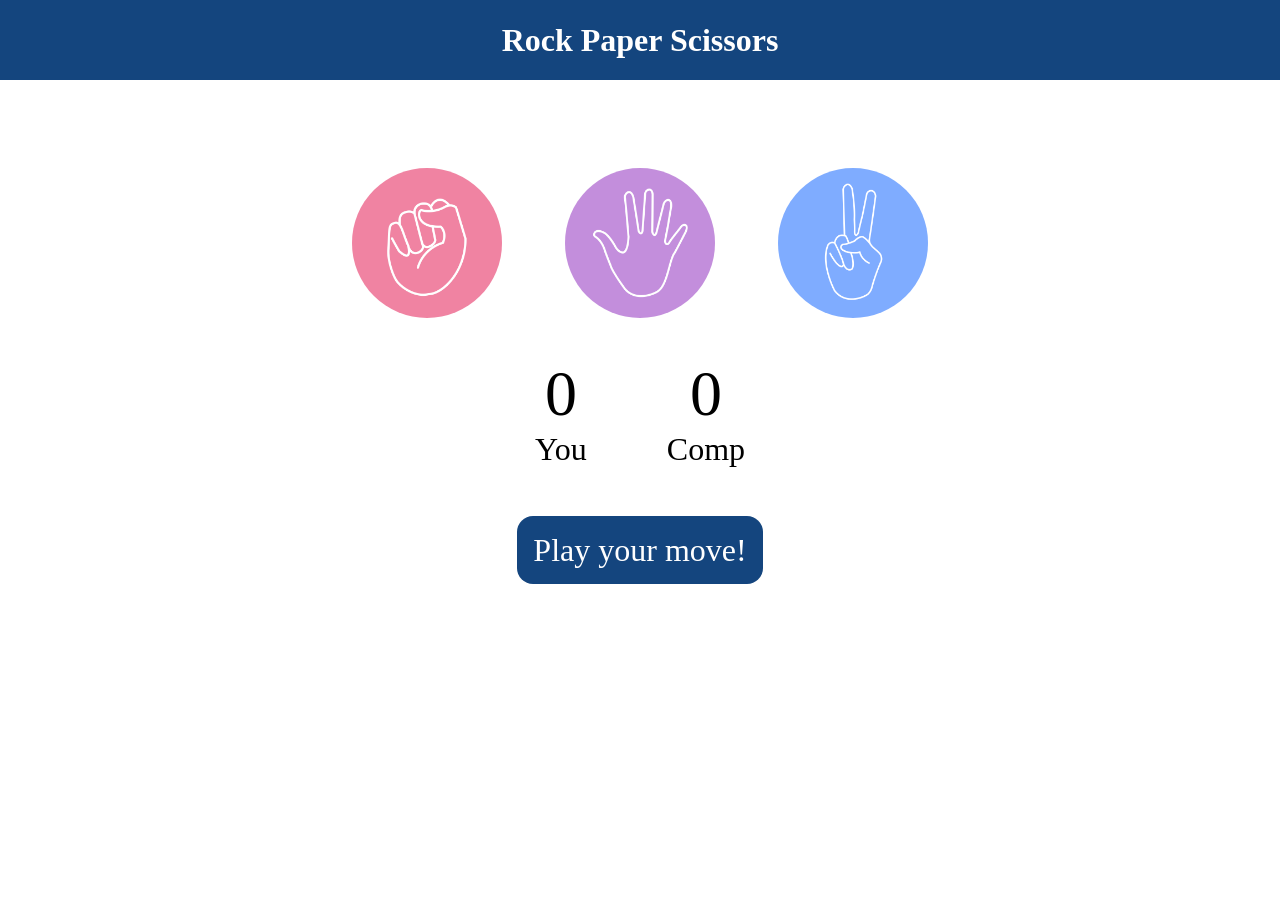
<file: RockPaperScissors/index.html>
<!DOCTYPE html>
<html lang="en">
  <head>
    <meta charset="UTF-8" />
    <meta name="viewport" content="width=device-width, initial-scale=1.0" />
    <title>Rock Paper Scissors Game</title>
    <link rel="stylesheet" href="style.css" />
  </head>
  <body>
    <h1>Rock Paper Scissors</h1>
    
    <div class="choices">
      <div class="choice" id="rock">
        <img src="./images/rock.png" />
      </div>
      <div class="choice" id="paper">
        <img src="./images/paper.png" />
      </div>
      <div class="choice" id="scissors">
        <img src="./images/scissors.png" />
      </div>
    </div>

    <div class="scoreBoard">
      <div class="score">
        <p id="userScore">0</p>
        <p>You</p>
      </div>
      <div class="score">
        <p id="computerScore">0</p>
        <p>Comp</p>
      </div>
    </div>

    <div class="msgContainer">
      <p id="msg">Play your move!</p>
    </div>
    
    <script src="script.js"></script>
  </body>
</html>
</file>
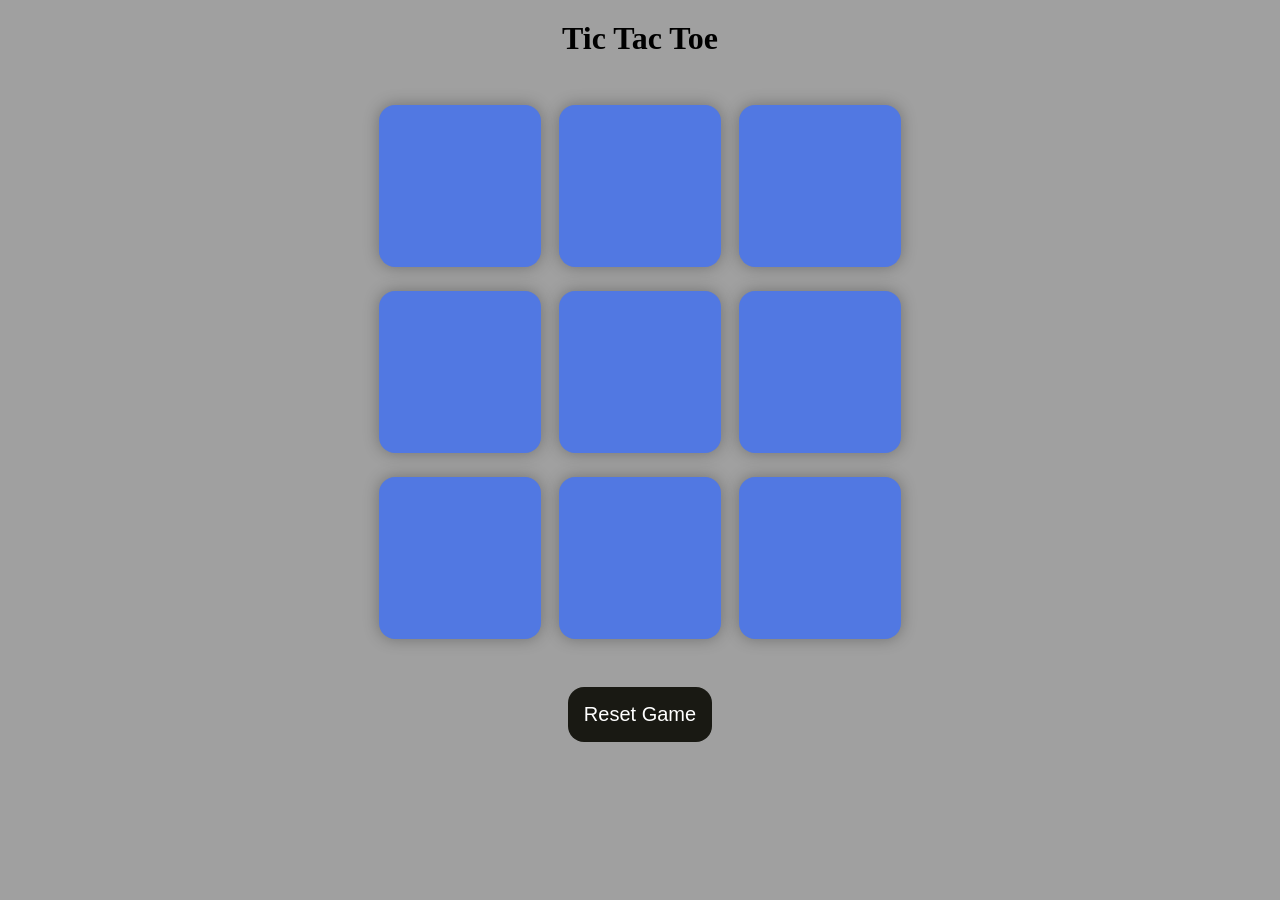
<file: TicTacToe/index.html>
<!DOCTYPE html>
<html lang="en">
  <head>
    <meta charset="UTF-8" />
    <meta name="viewport" content="width=device-width, initial-scale=1.0" />
    <title>Tic-Tac-Toe Game</title>
    <link rel="stylesheet" href="style.css" />
  </head>
  <body>
    <div class="msgContainer hide">
      <p id="msg">Winner</p>
      <button id="newButton">New Game</button>
    </div>

    <main>
      <h1>Tic Tac Toe</h1>
      <div class="container">
        <div class="game">
          <button class="box"></button>
          <button class="box"></button>
          <button class="box"></button>
          <button class="box"></button>
          <button class="box"></button>
          <button class="box"></button>
          <button class="box"></button>
          <button class="box"></button>
          <button class="box"></button>
        </div>
      </div>
      <button id="resetButton">Reset Game</button>
    </main>

    <script src="script.js"></script>
  </body>
</html>
</file>
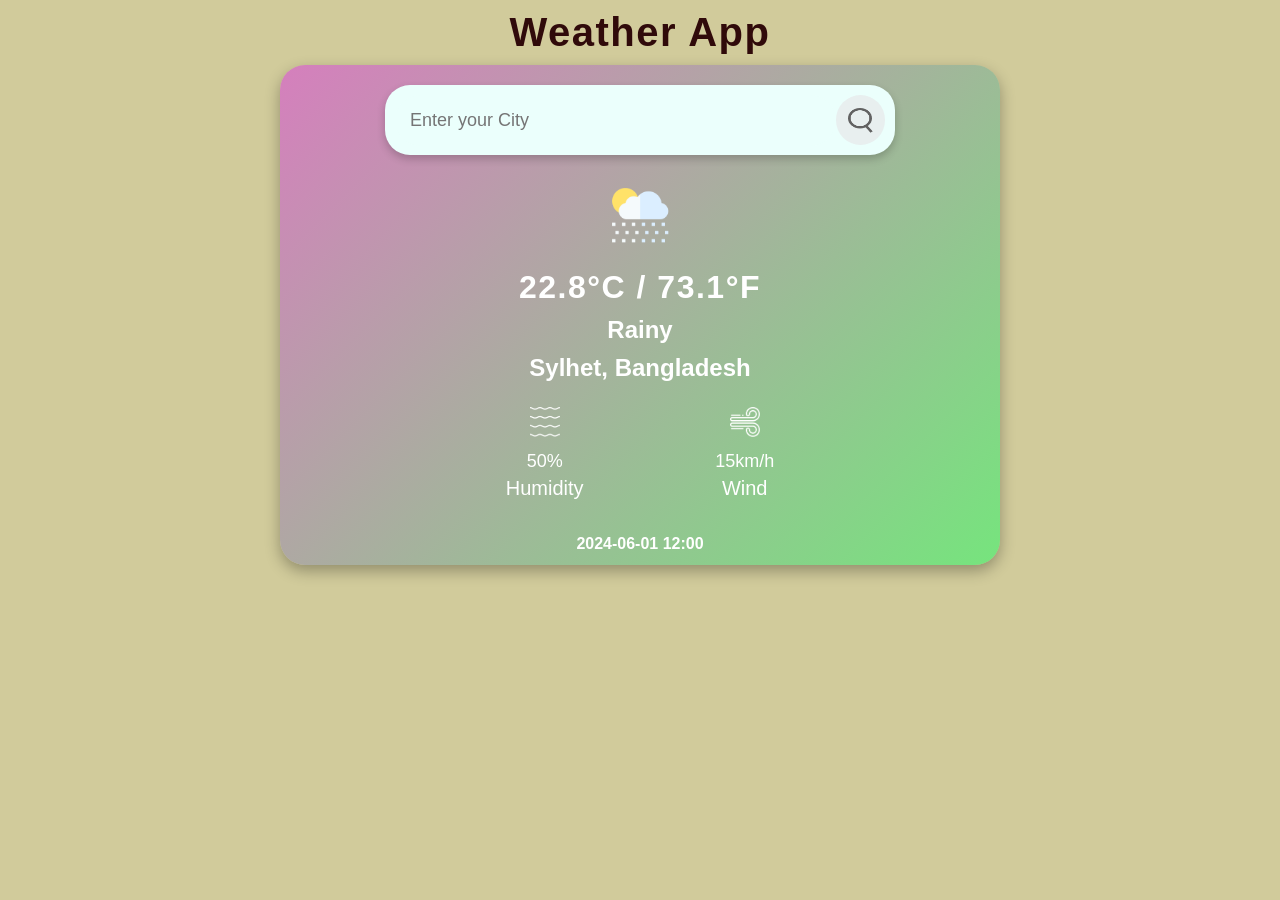
<file: weatherApp/index.html>
<!DOCTYPE html>
<html lang="en">
<head>
    <meta charset="UTF-8" />
    <meta name="viewport" content="width=device-width, initial-scale=1.0" />
    <title>weatherApp</title>
    <link rel="stylesheet" href="style.css">
    <!-- <link rel="shortcut icon" href="./Assets/naviIcon.png" type="image/x-icon"> -->
</head>
<body>
    <h1>Weather App</h1>
    <div class="container">
        <div class="search">
            <input type="text" id="cityInput" placeholder="Enter your City" spellcheck="false">
            <button id="searchButton">
                <img id="searchImage" src="./Assets/search.png" alt="search icon">
            </button>
        </div> 
        <div class="weather">
            <img src="./Assets/rain.png" class="weatherIcon" alt="weather icon">
            <h1 class="temp">22.8°C / 73.1°F</h1>
            <h2 class="weatherDescription">Rainy</h2>
            <h2 class="city">Sylhet, Bangladesh</h2>
            <div class="detail">
                <div class="col">
                    <img src="./Assets/humidity.png" alt="humidity icon">
                    <p class="humidity">50%</p>
                    <p>Humidity</p>
                </img> 
                </div>
                <div class="col">
                    <img src="./Assets/wind.png" alt="wind icon">
                    <p class="wind">15km/h</p>
                    <p>Wind</p>
                </div>
            </div>
            <h2 class="localTime">2024-06-01 12:00</h2>
        </div>
    </div>
    
    <script src="config.js"></script>
    <script src="script.js"></script>
</body>
</html>
</file>
<file: RockPaperScissors/style.css>
* {
  margin: 0;
  padding: 0;
  text-align: center;
}

h1 {
  background-color: #14457e;
  color: #fff;
  height: 5rem;
  line-height: 5rem;
}

.choice {
  height: 165px;
  width: 165px;
  border-radius: 50%;
  display: flex;
  justify-content: center;
  align-items: center;
}

.choice:hover {
  cursor: pointer;
  background-color: #14457e;
}

img {
  height: 150px;
  width: 150px;
  object-fit: cover;
  border-radius: 50%;
}

.choices {
  display: flex;
  justify-content: center;
  align-items: center;
  gap: 3rem;
  margin-top: 5rem;
}

.scoreBoard {
  display: flex;
  justify-content: center;
  align-items: center;
  font-size: 2rem;
  margin-top: 2rem;
  gap: 5rem;
}

#userScore, #computerScore {
  font-size: 4rem;
}

.msgContainer {
  margin-top: 4rem;
}

#msg {
  background-color: #14457e;
  color: #fff;
  font-size: 2rem;
  display: inline;
  padding: 1rem;
  border-radius: 1rem;
}
</file>
<file: TicTacToe/style.css>
* {
  margin: 0;
  padding: 0;
}

body {
  background-color: #a0a0a0;
  text-align: center;
}
h1 {
  margin-top: 20px;
}
.container {
  height: 70vh;
  display: flex;
  justify-content: center;
  align-items: center;
}
.game {
  height: 60vmin;
  width: 60vmin;
  display: flex;
  flex-wrap: wrap;
  justify-content: center;
  align-items: center;
  gap: 2vmin;
}
.box {
  height: 18vmin;
  width: 18vmin;
  border-radius: 1rem;
  border: none;
  box-shadow: 0 0 1rem rgba(0, 0, 0, 0.3);
  font-size: 8vmin;
  color: #b0413e;
  background-color: #5178e2;
}
#resetButton {
  padding: 1rem;
  font-size: 1.25rem;
  background-color: #191913;
  color: #fff;
  border-radius: 1rem;
  border: none;
}
#newButton {
  padding: 1rem;
  font-size: 1.25rem;
  background-color: #191913;
  color: #fff;
  border-radius: 1rem;
  border: none;
}
#msg {
  color: #ffffc7;
  font-size: 5vmin;
}
.msgContainer {
  height: 100vmin;
  display: flex;
  justify-content: center;
  align-items: center;
  flex-direction: column;
  gap: 4rem;
}
.hide {
  display: none;
}
</file>
<file: weatherApp/style.css>
body {
    margin: 0;
    padding: 0;
    background: #bab269aa;
    color: #300a0a;
    font-family: Arial, sans-serif;
}

h1 {
    text-align: center;
    margin-top: 10px;
    margin-bottom: 10px;
    font-size: 40px;
    letter-spacing: 1.5px;
}

.container {
    display: flex;
    /* justify-content: center; */
    align-items: center;
    flex-direction: column;
    height: 30rem;
    width: 80%;
    max-width: 700px;
    margin: auto;
    color: #fff;
    background: linear-gradient(135deg, #d57fbd, #5aec74c3);
    border-radius: 25px;
    padding: 10px;
    box-shadow: 0 6px 15px rgba(0, 0, 0, 0.3);
}
.search {
    width: 70%;
    background-color: #ebfffc;
    height: 40px;
    display: flex;
    justify-content: space-between;
    align-items: center;
    padding: 15px 10px;
    border-radius: 25px;
    margin-bottom: 10px;
    margin-top: 10px;
    box-shadow: 0 4px 8px rgba(0, 0, 0, 0.2);
}
.search input {
    background-color: #ebfffc;
    border: 0;
    outline: 0;
    width: 85%;
    padding: 15px;
    font-size: 18px;
    border-radius: 30px;
    transition: 0.3s;
}
.search input:focus {
    box-shadow: 0 0 8px rgba(0, 0, 0, 0.1);
}
.search button {
    display: flex;
    align-items: center;
    justify-content: center;
    background-color: #e8efef;
    border: none;
    border-radius: 50%;
    cursor: pointer;
    transition: 0.3s;
    height: 50px;
    width: 50px;
}
.search button:hover {
    background-color: #00d1b2;
}
#searchImage {
    width: 25px;
    height: 25px;
}
.weather {
    text-align: center;
    margin-top: 5px;
    height:30%;
    width: 80%;
}
.weatherIcon {
    width: 80px;
    height: 80px;
    margin-top: 5px;
}
.temp {
    font-size: 32px;
    margin: 10px 0;
}
h2 {
    font-size: 24px;
    margin-top: 10px;
    margin-bottom: 10px;
}
.detail {
    display: flex;
    justify-content: space-around;
    width: 100%;
    max-width: 400px;
    margin: 10px auto;
}
.col {
    text-align: center;
    padding: 10px;
}
.col img {
    width: 30px;
    height: 30px;
    margin: 5px 5px;
}
.humidity, .wind {
    font-size: 18px;
    margin: 5px 5px;
}
p {
    margin: 5px 5px;
    font-size: 20px;
}
.localTime {
    margin-top: 20px;
    font-size: 16px;
    color: #fff;
}
</file>
